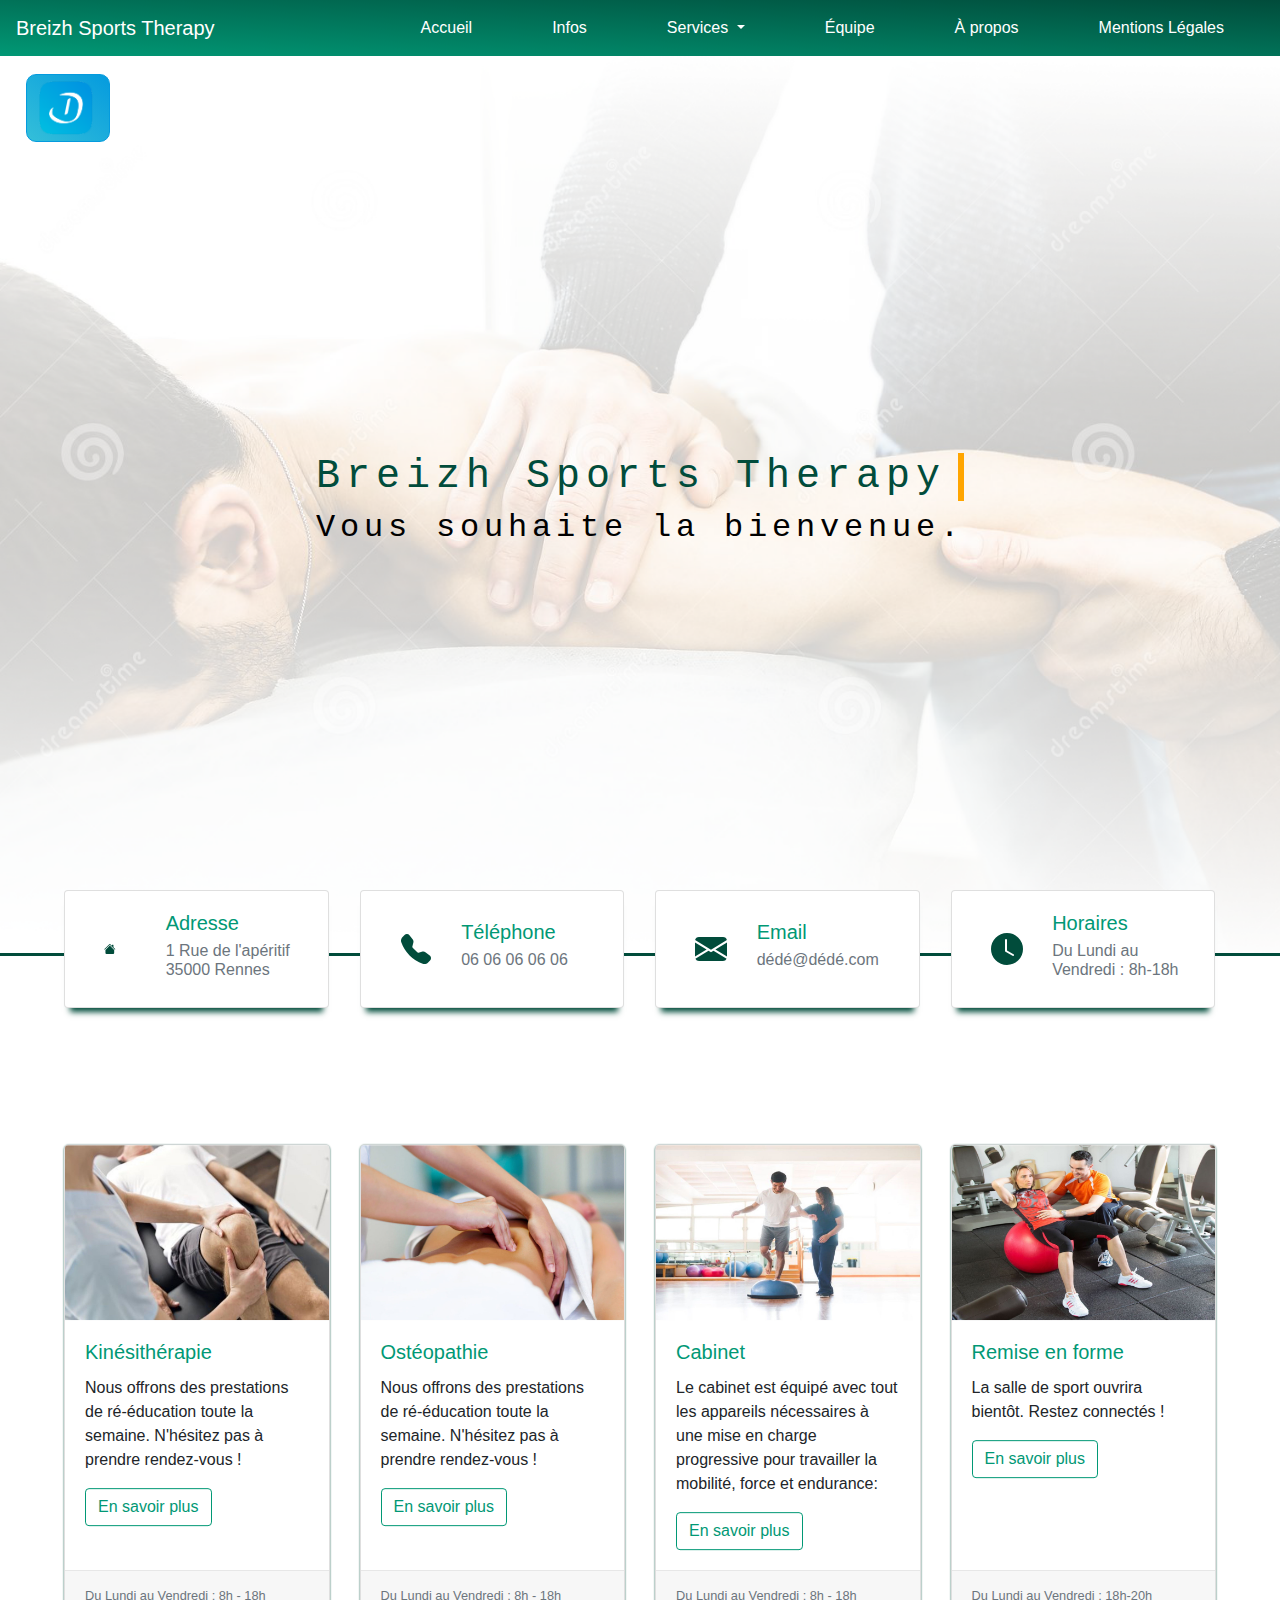
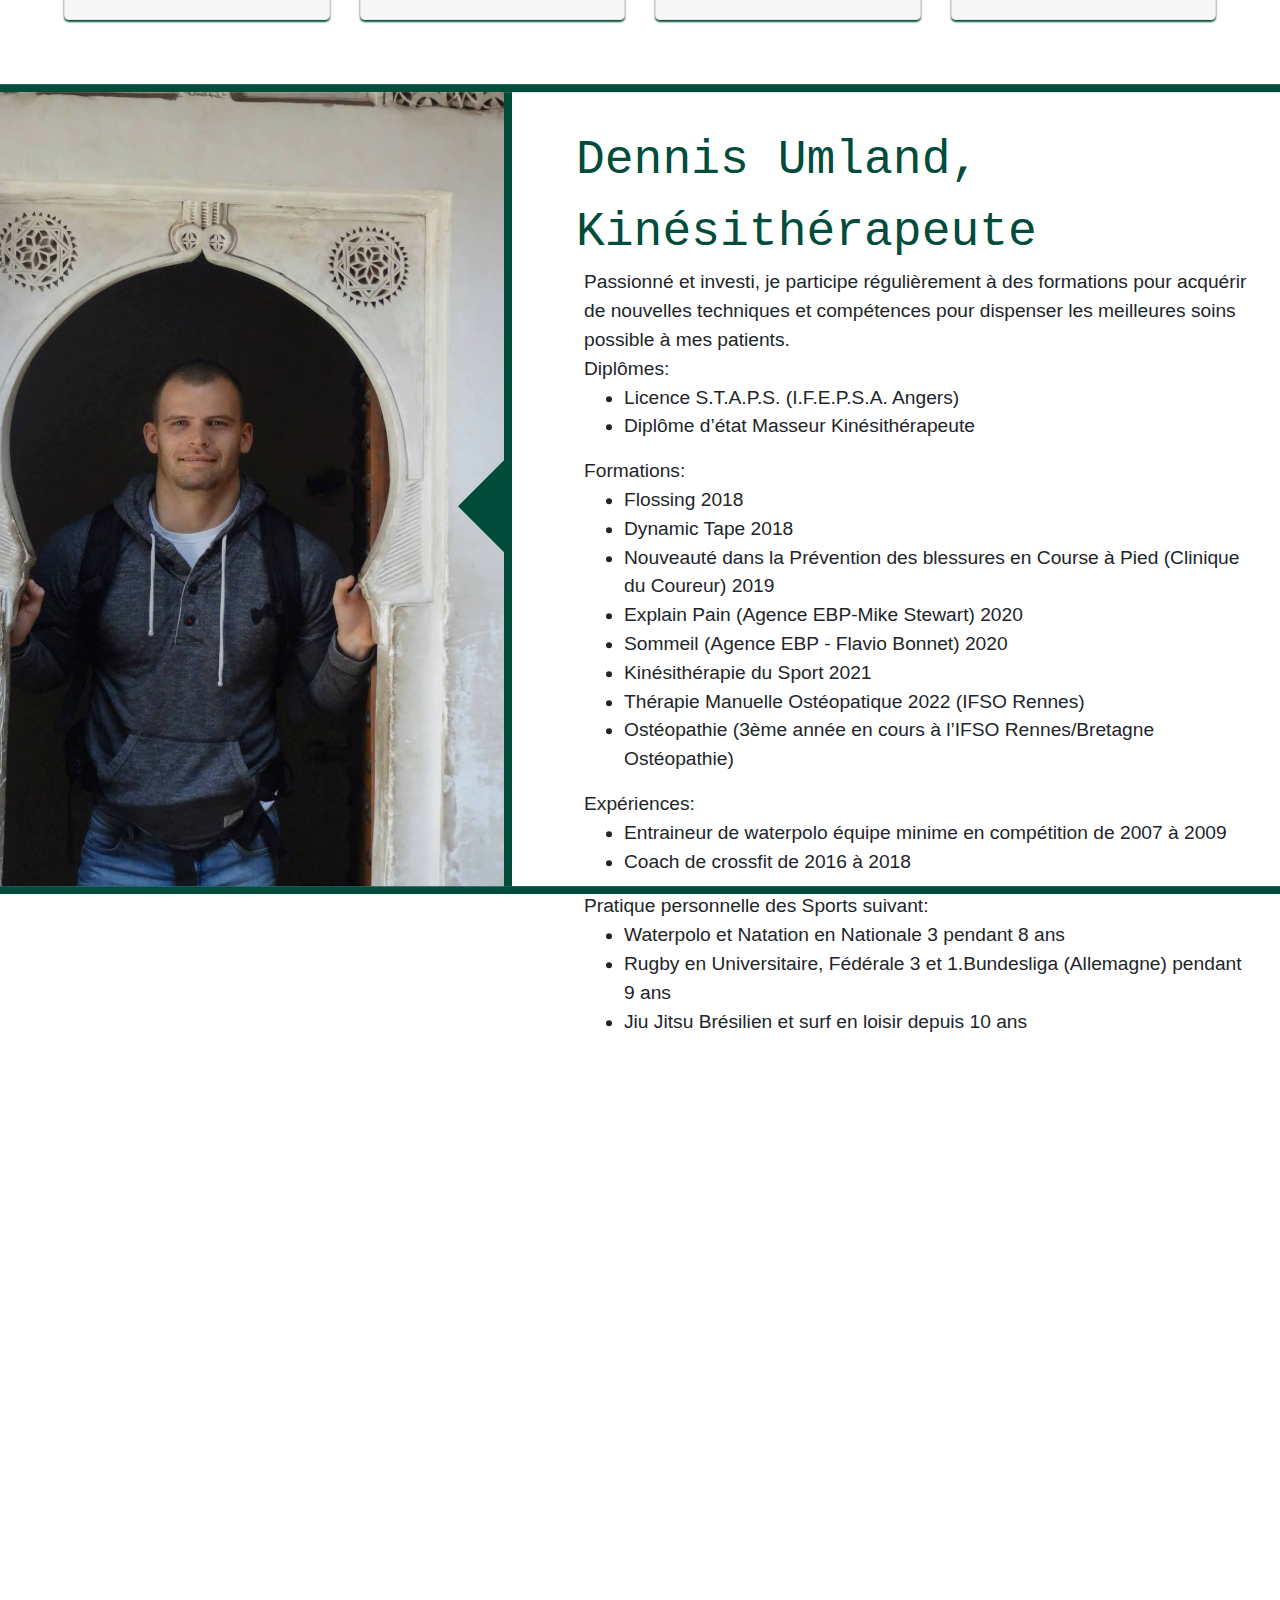
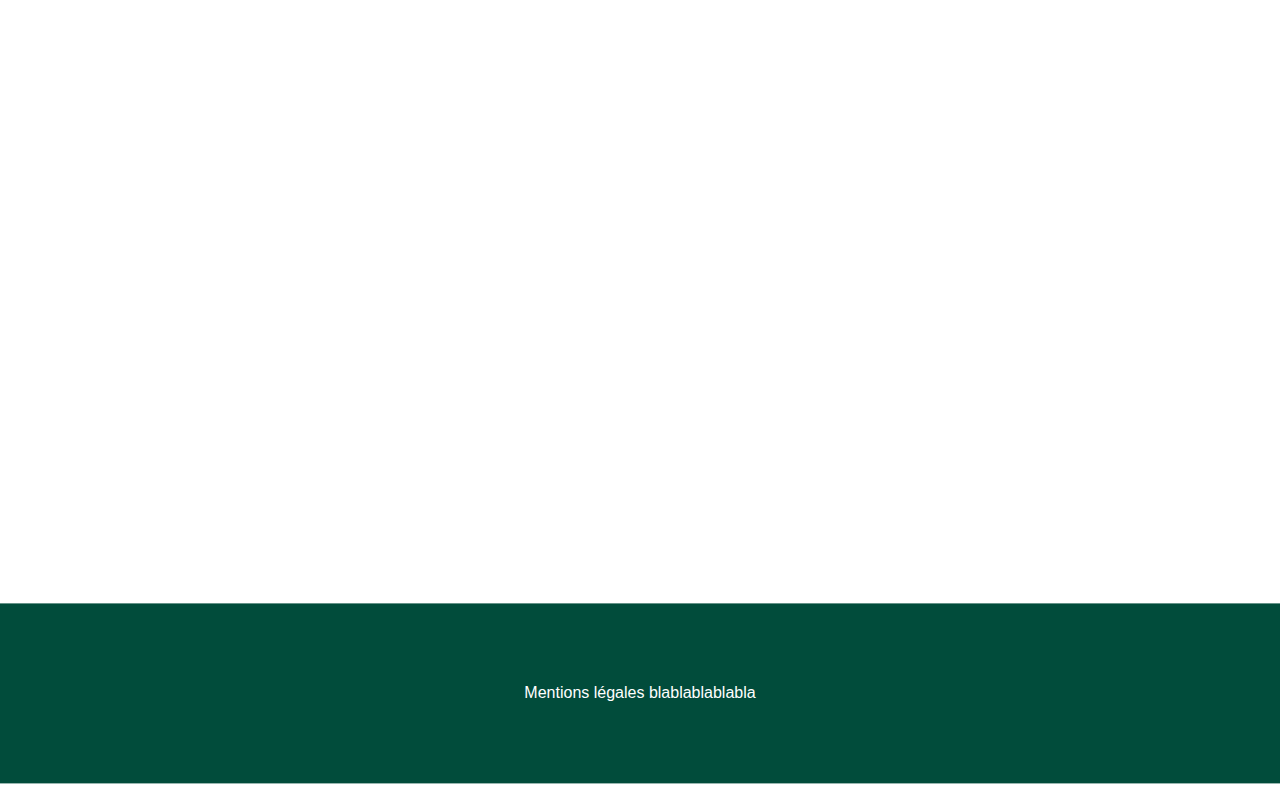
<file: index.html>
<!doctype html>
<html lang="en">
<head>
    <!-- Required meta tags -->
    <meta charset="utf-8">
    <meta name="viewport" content="width=device-width, initial-scale=1, shrink-to-fit=no">

    <!-- Bootstrap CSS -->
    <link rel="stylesheet" href="css/bootstrap_4.5.2_css_bootstrap.css">
    <link rel="stylesheet" href="css/styles.css">
    <title>Dennis Umland</title>
</head>
<body>

<nav class="navbar navbar-expand-lg navbar-light sticky-top navbar-light-beige" id="sticky-top-navbar">
    <a class="navbar-brand">Breizh Sports Therapy</a>
    <button class="navbar-toggler" type="button" data-toggle="collapse" data-target="#navbarToggler"
            aria-controls="navbarToggler" aria-expanded="false" aria-label="Toggle navigation">
        <span class="navbar-toggler-icon"></span>
    </button>

    <div class="collapse navbar-collapse" id="navbarToggler">
        <ul class="navbar-nav ml-auto mt-2 mt-lg-0 smooth-scroll">
            <li class="nav-item active">
                <a class="nav-link" href="index.html#home">Accueil<span class="sr-only">(current)</span></a>
            </li>
            <li class="nav-item active">
                <a class="nav-link" href="index.html#informations">Infos</a>
            </li>
            <li class="nav-item dropdown">
                <a class="nav-link dropdown-toggle" href="#" role="button" data-toggle="dropdown" aria-expanded="false">
                    Services
                </a>
                <div class="dropdown-menu">
                    <a class="dropdown-item" href="kinesitherapie.html">Kinésithérapie</a>
                    <a class="dropdown-item" href="osteopathie.html">Ostéopathie</a>
                </div>
            </li>
            <li class="nav-item">
                <a class="nav-link" href="index.html#team">Équipe</a>
            </li>
            <li class="nav-item">
                <a class="nav-link" href="index.html#footer">À propos</a>
            </li>
            <li class="nav-item">
                <a class="nav-link" href="legal.html">Mentions Légales</a>
            </li>
        </ul>
    </div>
</nav>
<a role="button" class="btn btn-docto-sticky"
   href="https://www.doctolib.fr/masseur-kinesitherapeute/rennes/dennis-umland" target="_blank">
    <img class="icon-lg-button" src="images/icone-doctolib.png">
    <span>Prenez rendez-vous sur Doctolib</span>
</a>

<div id="home" class="home">
    <div class="inner">
        <h1>Breizh Sports Therapy</h1>
        <h2>Vous souhaite la bienvenue.</h2>
    </div>
</div>
<div id="informations" class="informations">
    <div class="card-deck">
        <div class="card mb-2">
            <div class="row centered">
                <div class="col-md-3 centered">
                    <svg style="margin-left:1.5em;" width="2em" height="2em" viewBox="0 0 16 16"
                         class="bi bi-house-fill" fill="#014c3b" xmlns="http://www.w3.org/2000/svg">
                        <path fill-rule="evenodd"
                              d="M8 3.293l6 6V13.5a1.5 1.5 0 0 1-1.5 1.5h-9A1.5 1.5 0 0 1 2 13.5V9.293l6-6zm5-.793V6l-2-2V2.5a.5.5 0 0 1 .5-.5h1a.5.5 0 0 1 .5.5z"/>
                        <path fill-rule="evenodd"
                              d="M7.293 1.5a1 1 0 0 1 1.414 0l6.647 6.646a.5.5 0 0 1-.708.708L8 2.207 1.354 8.854a.5.5 0 1 1-.708-.708L7.293 1.5z"/>
                    </svg>
                </div>
                <div class="col-md-9">
                    <div class="card-body">
                        <h5 class="card-title">Adresse</h5>
                        <h6 class="card-subtitle mb-2 text-muted">1 Rue de l'apéritif 35000 Rennes</h6>
                    </div>
                </div>
            </div>
        </div>
        <div class="card mb-2">
            <div class="row centered">
                <div class="col-md-3 centered-svg">
                    <svg style="margin-left:1.5em;" width="2em" height="2em" viewBox="0 0 16 16"
                         class="bi bi-telephone-fill" fill="#014c3b" xmlns="http://www.w3.org/2000/svg">
                        <path fill-rule="evenodd"
                              d="M2.267.98a1.636 1.636 0 0 1 2.448.152l1.681 2.162c.309.396.418.913.296 1.4l-.513 2.053a.636.636 0 0 0 .167.604L8.65 9.654a.636.636 0 0 0 .604.167l2.052-.513a1.636 1.636 0 0 1 1.401.296l2.162 1.681c.777.604.849 1.753.153 2.448l-.97.97c-.693.693-1.73.998-2.697.658a17.47 17.47 0 0 1-6.571-4.144A17.47 17.47 0 0 1 .639 4.646c-.34-.967-.035-2.004.658-2.698l.97-.969z"/>
                    </svg>
                </div>
                <div class="col-md-9">
                    <div class="card-body">
                        <h5 class="card-title">Téléphone</h5>
                        <h6 class="card-subtitle mb-2 text-muted">06 06 06 06 06</h6>
                    </div>
                </div>
            </div>
        </div>
        <div class="card mb-2">
            <div class="row centered">
                <div class="col-md-3 centered-svg">
                    <svg style="margin-left:1.5em;" width="2em" height="2em" viewBox="0 0 16 16"
                         class="bi bi-envelope-fill" fill="#014c3b" xmlns="http://www.w3.org/2000/svg">
                        <path fill-rule="evenodd"
                              d="M.05 3.555A2 2 0 0 1 2 2h12a2 2 0 0 1 1.95 1.555L8 8.414.05 3.555zM0 4.697v7.104l5.803-3.558L0 4.697zM6.761 8.83l-6.57 4.027A2 2 0 0 0 2 14h12a2 2 0 0 0 1.808-1.144l-6.57-4.027L8 9.586l-1.239-.757zm3.436-.586L16 11.801V4.697l-5.803 3.546z"/>
                    </svg>
                </div>
                <div class="col-md-9">
                    <div class="card-body">
                        <h5 class="card-title">Email</h5>
                        <h6 class="card-subtitle mb-2 text-muted">dédé@dédé.com</h6>
                    </div>
                </div>
            </div>
        </div>
        <div class="card mb-2">
            <div class="row centered">
                <div class="col-md-3 centered-svg">
                    <svg style="margin-left:1.5em;" width="2em" height="2em" viewBox="0 0 16 16"
                         class="bi bi-clock-fill" fill="#014c3b" xmlns="http://www.w3.org/2000/svg">
                        <path fill-rule="evenodd"
                              d="M16 8A8 8 0 1 1 0 8a8 8 0 0 1 16 0zM8 3.5a.5.5 0 0 0-1 0V9a.5.5 0 0 0 .252.434l3.5 2a.5.5 0 0 0 .496-.868L8 8.71V3.5z"/>
                    </svg>
                </div>
                <div class="col-md-9">
                    <div class="card-body">
                        <h5 class="card-title">Horaires</h5>
                        <h6 class="card-subtitle mb-2 text-muted">Du Lundi au Vendredi : 8h-18h</h6>
                    </div>
                </div>
            </div>
        </div>
    </div>
</div>
<div class="background">
    <div class="translatedUp">
        <div id="services" class="services">
            <div class="card-wrapper">
                <div class="card-deck">
                    <div class="card">
                        <img src="images/kinesitherapie.jpg" class="card-img-top">
                        <div class="card-body">
                            <h5 class="card-title">Kinésithérapie</h5>
                            <p class="card-text">Nous offrons des prestations de ré-éducation toute la semaine.
                                N'hésitez pas à prendre rendez-vous !</p>
                            <a class="btn card-button" id="btnToggleKine" data-toggle="collapse" href="#collapseKine"
                               role="button" aria-expanded="false" aria-controls="collapseKine">
                                En savoir plus
                            </a>
                        </div>
                        <div class="card-footer">
                            <small class="text-muted">Du Lundi au Vendredi : 8h - 18h</small>
                        </div>
                    </div>
                    <div class="card">
                        <img src="images/ostéo.jpg" class="card-img-top">
                        <div class="card-body">
                            <h5 class="card-title">Ostéopathie</h5>
                            <p class="card-text">Nous offrons des prestations de ré-éducation toute la semaine.
                                N'hésitez pas à prendre rendez-vous !</p>
                            <a class="btn card-button" id="btnToggleOsteo" data-toggle="collapse" href="#collapseOsteo"
                               role="button" aria-expanded="false" aria-controls="collapseOsteo">
                                En savoir plus
                            </a>
                        </div>
                        <div class="card-footer">
                            <small class="text-muted">Du Lundi au Vendredi : 8h - 18h</small>
                        </div>
                    </div>
                    <div class="card">
                        <img src="images/reeducation.jpg" class="card-img-top">
                        <div class="card-body">
                            <h5 class="card-title">Cabinet</h5>
                            <p class="card-text">Le cabinet est équipé avec tout les appareils nécessaires à
                                une mise en charge progressive pour travailler la mobilité, force et endurance:</p>
                            <a class="btn card-button" id="btnToggleCabinet" data-toggle="collapse"
                               href="#collapseCabinet"
                               role="button" aria-expanded="false" aria-controls="collapseCabinet">
                                En savoir plus
                            </a>
                        </div>
                        <div class="card-footer">
                            <small class="text-muted">Du Lundi au Vendredi : 8h - 18h</small>
                        </div>
                    </div>
                    <div class="card">
                        <img src="images/remise-en-forme.jpg" class="card-img-top">
                        <div class="card-body">
                            <h5 class="card-title">Remise en forme</h5>
                            <p class="card-text">La salle de sport ouvrira bientôt. Restez connectés !</p>
                            <a href="#" class="btn card-button">En savoir plus</a>
                        </div>
                        <div class="card-footer">
                            <small class="text-muted">Du Lundi au Vendredi : 18h-20h</small>
                        </div>
                    </div>
                </div>
            </div>
        </div>
        <div class="collapse" id="collapseKine">
            <div class="card card-body">
                <div class="main-infos">
                    <div class="left"></div>
                    <div class="info-prestations-container">
                        <div class="left">
                            <div class="name">Kinésithérapie</div>
                            <div class="filler"></div>
                            Toutes les séances sont individuelles.<br class="text-block">
                            Spécialisé dans le sport, j’accompagne quotidiennement des sportifs de tout niveaux pour
                            différentes blessures afin de leur permettre
                            un retour méthodique et progressif à l’activité physique de loisirs ou sur les chemins de la
                            compétition.<br class="text-block">
                            Thérapeute expérimenté, je prends également en charge les atteintes suivantes: <br
                                class="text-block">
                            <ul>
                                <li>Traumatologie (entorses, lésions musculaire, etc.)</li>
                                <li>Douleurs rachidiennes (lombalgie, cervicalgie, sciatique etc.)</li>
                                <li>Troubles respiratoires (enfants et adulte)</li>
                                <li>Suites opératoires (prothèses, arthroscopie, épaules etc.)</li>
                                <li>Troubles de l’équilibre et rééducation à la marche</li>
                            </ul>
                        </div>
                        <div class="separator"></div>
                        <div class="right">
                            <img src="images/kinesitherapie.jpg">
                        </div>
                    </div>
                    <div class="right"></div>
                </div>
            </div>
        </div>
        <div class="collapse" id="collapseOsteo">
            <div class="card card-body">
                <div class="main-infos">
                    <div class="left"></div>
                    <div class="info-prestations-container">
                        <div class="left">
                            <div class="name">Thérapie manuelle ostéopathique</div>
                            <div class="filler"></div>
                            Actuellement en 3ème année (formation de 4 ans) d’Ostéopathie à l’IFSO Rennes
                            (Bretagne Ostéopathie), je propose des séances de thérapie manuelle
                            ostéopathique depuis la deuxième année de formation.<br class="text-block">
                            Au même titre que l’Ostéopathie, la thérapie manuelle s’intéresse
                            à l’ensemble des structures du corps humain (os, ligaments, articulations, muscles, nerfs,
                            tissus conjonctif, viscères…)
                            et vise à redonner au corps ses capacités naturelles d’auto-guérison
                            en redonnant souplesse et élasticité aux structures en lésions.
                        </div>
                        <div class="separator"></div>
                        <div class="right">
                            <img src="images/ostéo.jpg">
                        </div>
                    </div>
                    <div class="right"></div>
                </div>
            </div>
        </div>
        <div class="collapse" id="collapseCabinet">
            <div class="card card-body">
                <div class="main-infos">
                    <div class="left"></div>
                    <div class="info-prestations-container">
                        <div class="left">
                            <div class="name">Cabinet</div>
                            <div class="filler"></div>
                            Le cabinet est équipé avec tous les appareils nécessaires à une mise en charge progressive
                            pour travailler la mobilité, force et endurance:<br class="text-block">
                            <ul>
                                <li>Espalier</li>
                                <li>Tapis de course</li>
                                <li>Ergomètre</li>
                                <li>Rack pour squats</li>
                                <li>Leg curl/extension</li>
                                <li>Ski-erg</li>
                                <li>KBox Pro</li>
                                <li>Divers haltères, Kettlebell et élastiques</li>
                            </ul>
                        </div>
                        <div class="separator"></div>
                        <div class="right">
                            <img src="images/reeducation.jpg">
                        </div>
                    </div>
                    <div class="right"></div>
                </div>
            </div>
        </div>

        <div id="team" class="team">
            <img src="images/dennis.jpg" class="img-left">
            <div class="right-half">
                <div class="wrapper">
                    <div class="upper-block">
                        Dennis Umland, Kinésithérapeute
                    </div>
                    <div class="middle-block">
                        Passionné et investi, je participe régulièrement à des formations pour acquérir de nouvelles
                        techniques et compétences pour dispenser les meilleures soins possible à mes patients.</br>
                        Diplômes:
                        <ul>
                            <li>Licence S.T.A.P.S. (I.F.E.P.S.A. Angers)</li>
                            <li>Diplôme d’état Masseur Kinésithérapeute</li>
                        </ul>
                        Formations:
                        <ul>
                            <li>Flossing 2018</li>
                            <li>Dynamic Tape 2018</li>
                            <li>Nouveauté dans la Prévention des blessures en Course à Pied (Clinique du Coureur) 2019
                            </li>
                            <li>Explain Pain (Agence EBP-Mike Stewart) 2020</li>
                            <li>Sommeil (Agence EBP - Flavio Bonnet) 2020</li>
                            <li>Kinésithérapie du Sport 2021</li>
                            <li>Thérapie Manuelle Ostéopatique 2022 (IFSO Rennes)</li>
                            <li>Ostéopathie (3ème année en cours à l’IFSO Rennes/Bretagne Ostéopathie)</li>
                        </ul>
                        Expériences:
                        <ul>
                            <li>Entraineur de waterpolo équipe minime en compétition de 2007 à 2009</li>
                            <li>Coach de crossfit de 2016 à 2018</li>
                        </ul>
                        Pratique personnelle des Sports suivant:
                        <ul>
                            <li>Waterpolo et Natation en Nationale 3 pendant 8 ans</li>
                            <li>Rugby en Universitaire, Fédérale 3 et 1.Bundesliga (Allemagne) pendant 9 ans</li>
                            <li>Jiu Jitsu Brésilien et surf en loisir depuis 10 ans</li>
                        </ul>
                    </div>
                    <div class="bottom-block">
                    </div>
                </div>
            </div>
        </div>
        <div id="filler" class="filler">

        </div>
        <div id="transparent" class="transparent">

        </div>
    </div>
</div>
<div id="footer" class="footer translatedUp">
    Mentions légales blablablablabla
</div>


<!-- Optional JavaScript -->
<!-- jQuery first, then Popper.js, then Bootstrap JS -->
<script src="js/jquery-3.5.1.slim.js"></script>
<script src="js/main.js"></script>
<script src="js/popper.js@1.16.1_dist_umd_popper.js"></script>
<script src="js/bootstrap_4.5.2_js_bootstrap.js"></script>
</body>
</html>
</file>
<file: css/styles.css>
html {
    scroll-behavior: smooth;
    overflow-x: hidden;
}

.background {
    background: url("../images/dennis.jpg") no-repeat center center fixed;
    -webkit-background-size: cover;
    -moz-background-size: cover;
    -o-background-size: cover;
    background-size: cover;
    width: 100%;
}

.translatedUp {
    -webkit-transform: translateY(-2%);
    transform: translateY(-2%);
}

.navbar-light-beige {
    background: linear-gradient(to bottom left, #014c3b, #019875);
}

.navbar-light-beige .nav-link {
    color: white !important;
}

.navbar-light-beige .nav-link:hover {
    color: lightgrey !important;
}

.navbar-light-beige .nav-item .active {
    color: lightgrey;
}

.navbar .navbar-brand {
    color: white;
}

.navbar-nav .nav-item {
    padding-left: 2rem;
    padding-right: 2rem;
}

.btn-docto-sticky {
    position: fixed;
    background: linear-gradient(to bottom left, #059bde, #34bfd9);
    color: white;
    border-color: #059bde;
    margin-top: 2vh;
    margin-left: 2vw;
    border-radius: 10px;
    z-index: 2;
}

.btn-docto-sticky:hover {
    color:white;
}

.btn-docto-sticky span {
    max-width: 0;
    -webkit-transition: max-width 0.5s;
    transition: max-width 0.5s;
    display: inline-flex;
    white-space: nowrap;
    overflow: hidden;
}

.btn-docto-sticky:hover span {
    max-width: 20vw;
}

.btn-docto-sticky:hover .icon-lg-button {
    max-height: 6vh;
    max-width: 6vw;
    margin-right: 1vw;
}

.icon-lg-button {
    max-height: 6vh;
    max-width: 6vw;
}

.home {
    width: 100%;
    height: 100vh;
    margin: 0 auto -0.2em;
    background: url("../images/osteofade2.png") no-repeat center center;
    background-size: cover;
    display:flex;
    justify-content:center;
    align-items:center;
    border-bottom: #014c3b 0.2rem solid;
}

.home .inner {
    display: block;
}

.home h1 {
    color: #014c3b;
    font-family: monospace;
    overflow: hidden;
    border-right: .15em solid orange;
    white-space: nowrap;
    letter-spacing: .15em;
    animation:
            typing 2s steps(30, end),
            blink-caret .5s step-end infinite;
}

.home h2 {
    color: black;
    font-family: monospace;
    overflow: hidden;
    white-space: nowrap;
    letter-spacing: .15em;
}

@keyframes typing {
    from { width: 0 }
    to { width: 39vw; }
}

@keyframes blink-caret {
    from, to { border-color: transparent }
    50% { border-color: #019875 }
}

.informations {
    width: 90%;
    height: 20vh;
    display: flex;
    justify-content:center;
    align-items:center;
    margin: -0 auto 2em;
    border-radius: 0.5rem;
    -webkit-transform: translateY(-50%);
    transform: translateY(-50%);
}

.informations .card-deck .card {
    margin-right: 1rem;
    -webkit-box-shadow: 0 10px 6px -6px #014c3b;
    -moz-box-shadow: 0 10px 6px -6px #014c3b;
    box-shadow: 0 10px 6px -6px #014c3b;
}

.informations .card-body .card-title {
    color: #019875;
}

.informations .card-body .card-subtitle {
    color: #019875;
}

.centered {
    display: flex;
    justify-content:center;
    align-items:center;
    margin: auto 0;
}

.legal {
    margin: auto 0;
    text-align: center;
}

.services {
    width: 100%;
    height: auto;
    background-color: white;
    display: flex;
    justify-content:center;
    align-items:center;
    margin: 0 auto;
    padding-bottom: 2rem;
}

.services .card-wrapper {
    width: 90%;
    margin: 2em auto;
}

.services .card {
    border-radius: 5px;
    box-shadow: 0 1px 2px#014c3b;
    -webkit-transition: all 0.6s cubic-bezier(0.165, 0.84, 0.44, 1);
    transition: all 0.6s cubic-bezier(0.165, 0.84, 0.44, 1);
}

.services .card::after {
    content: "";
    border-radius: 5px;
    position: absolute;
    z-index: -1;
    top: 0;
    left: 0;
    width: 100%;
    height: 100%;
    box-shadow: 0 5px 15px #014c3b;
    opacity: 0;
    -webkit-transition: all 0.6s cubic-bezier(0.165, 0.84, 0.44, 1);
    transition: all 0.6s cubic-bezier(0.165, 0.84, 0.44, 1);
}

.services .card:hover {
    -webkit-transform: scale(1.1, 1.1);
    transform: scale(1.1, 1.1);
}

.services .card:hover::after {
    opacity: 1;
}

.services .card-button {
    color: #019875;
    border-color: #019875;
}

.services .card-body .card-title {
    color:#019875;
}

.team {
    display: flex;
    background-color: white;
    height: 90vh;
    border-top: #014c3b 0.5rem solid;
    border-bottom: #014c3b 0.5rem solid
}

.team .img-left {
    object-fit: cover;
    max-width: 40vw;
    width: 40vw;
    border-right: #014c3b 0.5rem solid
}

.team .right-half {
    max-width: 58vw;
    width: 58vw;
    position: relative;
}

.team .right-half::after {
    content: " ";
    left: -6vh;
    top: 40vh;
    position: absolute;
    border-top: 6vh solid transparent;
    border-right: 6vh solid #014c3b;
    border-bottom: 6vh solid transparent;
}

.team .right-half .wrapper {
    margin-left: 4em;
    margin-top: 2em;
}

.team .right-half .wrapper .upper-block {
    font-size: 3em;
    font-family: 'Courier New', monospace;
    color: #014c3b;
}

.team .right-half .wrapper .middle-block {
    padding: 0 0 0 0.5rem;
    font-size: 1.2em;
}

.team .card {
    border-radius: 5px;
    margin-left: 1vw;
    box-shadow: 0 5px 15px #014c3b;
    height: 70vh;
}

.team .card .card-img-top {
    height: 30vh;
    object-fit: cover;
}

.filler {
    display: flex;
    height: 70vh;
    background-color: white;
}

.transparent {
    display: flex;
    height: 70vh;
}

.footer {
    width: 100%;
    height: 20vh;
    display:flex;
    justify-content:center;
    align-items:center;
    background: #014c3b;
    color: white;
}

.main-infos{
    display: flex;
    height: 70vh;
    margin: 2% 5% 2% 5%;
}

.main-infos .left {
    flex: 5%;
}

.main-infos .right {
    flex: 5%;
}

.main-infos .info-prestations-container {
    display: flex;
    padding: 2% 3% 2% 3%;
    flex: 90%;
    border-radius: 1rem;
    background: linear-gradient(110deg, #019875 60%, #014c3b 60%);
}

.main-infos .info-prestations-container .left {
    flex: 52%;
    font-size: 1.3rem;
    text-align: justify;
    text-justify: auto;
}

.main-infos .info-prestations-container .left ul{
    list-style-type: "- ";
}

.main-infos .info-prestations-container .left .name {
    font-family: 'Courier New', monospace;
    font-size: 2.2rem;
    color: white;
    display: flex;
    align-items: center;
    justify-content: start;
    margin: 0.8rem 0 0.2rem 0;
}

.main-infos .info-prestations-container .left .filler {
    height: 0.5vh;
    border-radius: 1rem;
    background-color: #014c3b;
    margin-bottom: 1rem;
}

.main-infos .info-prestations-container .separator {
    flex: 3%;
}

.main-infos .info-prestations-container .right {
    margin: 7% 0 7% 0;
    flex: 45%;
}

.main-infos .info-prestations-container .right img{
    max-width:100%;
    max-height:100%;
    border-radius: 1rem;
    border: #019875 0.5rem solid
}

.text-block {
    margin-bottom: 1rem;
}

#collapseKine {
    border-top: #014c3b 0.5rem solid;
    border-bottom: #014c3b 0.5rem solid;
}

#collapseKine .info-prestations-container::before {
    content: " ";
    left: 25vh;
    top: 0;
    position: absolute;
    border-bottom: 7vh solid #019875;
    border-right: 7vh solid transparent;
    border-left: 7vh solid transparent;
}

#collapseOsteo {
    border-top: #014c3b 0.5rem solid;
    border-bottom: #014c3b 0.5rem solid;
}

#collapseOsteo .info-prestations-container::before {
    content: " ";
    left: 70vh;
    top: 0;
    position: absolute;
    border-bottom: 7vh solid #019875;
    border-right: 7vh solid transparent;
    border-left: 7vh solid transparent;
}

#collapseCabinet {
    border-top: #014c3b 0.5rem solid;
    border-bottom: #014c3b 0.5rem solid;
}

#collapseCabinet .info-prestations-container::before {
    content: " ";
    right: 70vh;
    top: 0;
    position: absolute;
    border-bottom: 7vh solid #019875;
    border-right: 7vh solid transparent;
    border-left: 7vh solid transparent;
}
</file>
